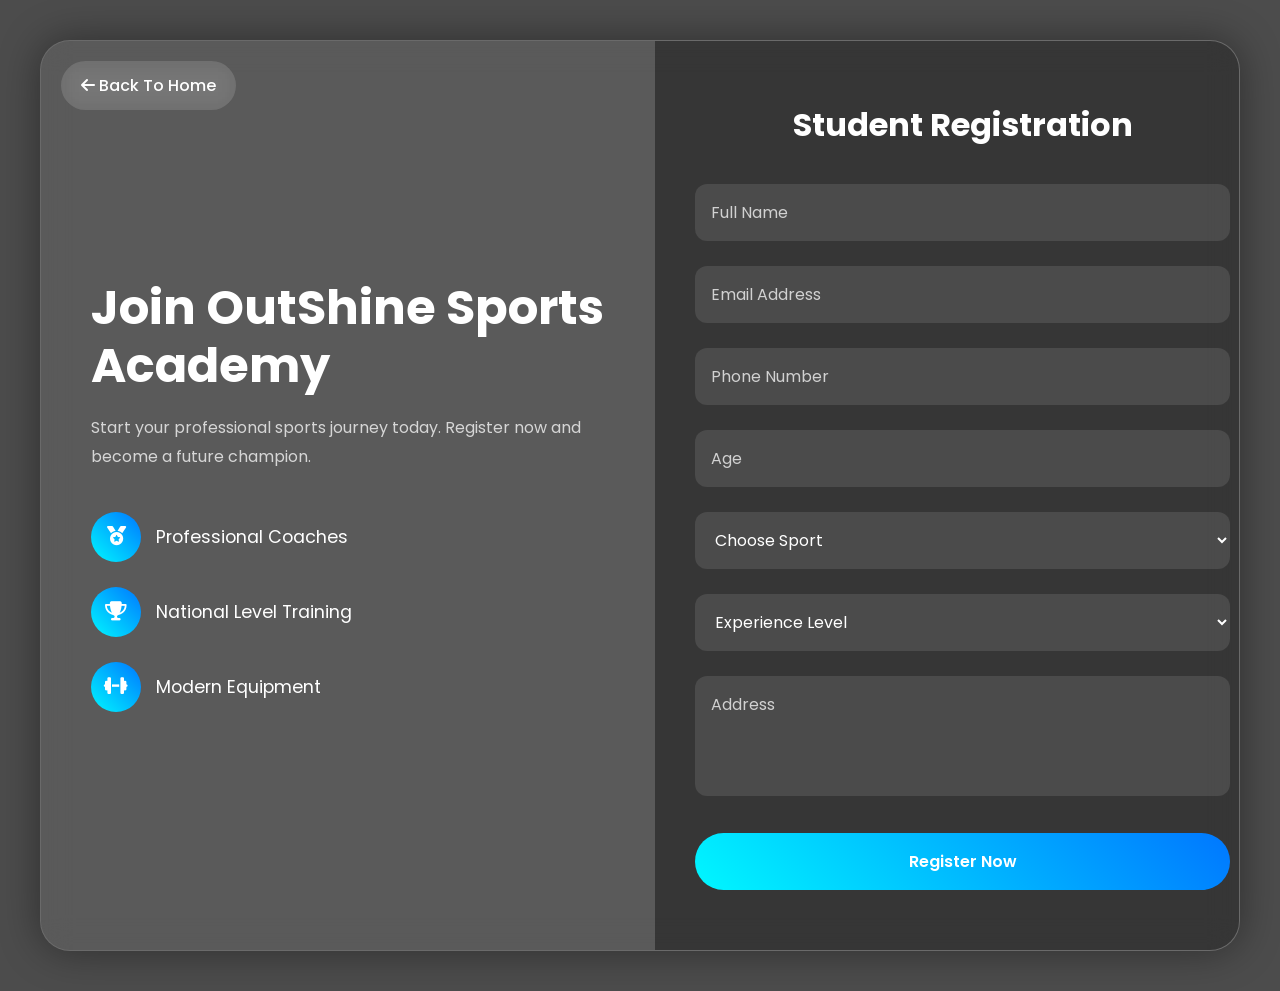
<file: registration.html>
<!-- registration.html -->

<!DOCTYPE html>
<html lang="en">

<head>
    <meta charset="UTF-8">
    <meta name="viewport" content="width=device-width, initial-scale=1.0">
    <title>OutShine Academy Registration</title>

    <!-- CSS -->
    <link rel="stylesheet" href="registration.css">

    <!-- Google Font -->
    <link href="https://fonts.googleapis.com/css2?family=Poppins:wght@300;400;500;600;700&display=swap" rel="stylesheet">

    <!-- Font Awesome -->
    <link rel="stylesheet" href="https://cdnjs.cloudflare.com/ajax/libs/font-awesome/6.5.1/css/all.min.css">
</head>

<body>
    <!-- REGISTRATION CONTAINER -->
    <section class="registration-section">

        <div class="registration-container">

            <!-- LEFT SIDE -->

            <div class="left-side">

                <!-- BACK BUTTON -->
                <a href="index.html" class="back-btn">
                    <i class="fa-solid fa-arrow-left"></i> Back To Home
                </a>

                <h1>Join OutShine Sports Academy</h1>

                <p>
                    Start your professional sports journey today.
                    Register now and become a future champion.
                </p>

                <div class="features">

                    <div class="feature">
                        <i class="fa-solid fa-medal"></i>
                        <span>Professional Coaches</span>
                    </div>

                    <div class="feature">
                        <i class="fa-solid fa-trophy"></i>
                        <span>National Level Training</span>
                    </div>

                    <div class="feature">
                        <i class="fa-solid fa-dumbbell"></i>
                        <span>Modern Equipment</span>
                    </div>

                </div>

            </div>

            <!-- RIGHT SIDE -->

            <div class="right-side">

                <form id="registrationForm">

                    <h2>Student Registration</h2>

                    <!-- NAME -->

                    <div class="input-box">
                        <input type="text" id="name" required>
                        <label>Full Name</label>
                    </div>

                    <!-- EMAIL -->

                    <div class="input-box">
                        <input type="email" id="email" required>
                        <label>Email Address</label>
                    </div>

                    <!-- PHONE -->

                    <div class="input-box">
                        <input type="tel" id="phone" required>
                        <label>Phone Number</label>
                    </div>

                    <!-- AGE -->

                    <div class="input-box">
                        <input type="number" id="age" required>
                        <label>Age</label>
                    </div>

                    <!-- SPORT -->
                    <div class="select-box">
                        <select id="sport" required>
                            <option value="">Choose Sport</option>
                            <option>Football</option>
                            <option>Cricket</option>
                            <option>Basketball</option>
                            <option>Volleyball</option>
                            <option>Table Tennis</option>
                            <option>Fitness Training</option>
                        </select>
                    </div>

                    <!-- EXPERIENCE -->
                    <div class="select-box">
                        <select id="experience" required>
                            <option value="">Experience Level</option>
                            <option>Beginner</option>
                            <option>Intermediate</option>
                            <option>Advanced</option>
                        </select>
                    </div>

                    <!-- ADDRESS -->

                    <div class="textarea-box">

                        <textarea id="address" required></textarea>
                        <label>Address</label>

                    </div>

                    <!-- SUBMIT -->

                    <button type="submit" class="submit-btn">
                        Register Now
                    </button>

                </form>

            </div>

        </div>

    </section>

    <!-- SUCCESS POPUP -->
    <div class="success-popup" id="successPopup">
        <div class="popup-content">
            <i class="fa-solid fa-circle-check"></i>
            <h2>Registration Successful!</h2>
            <p>Welcome to OutShine Sports Academy.</p>
            <button id="closePopup">Okay</button>
        </div>
    </div>

    <!-- <section class="dataCollection">
        <div id="studentContainer"></div>
    </section> -->

    <!-- JS -->

    <!-- <script src="registration.js"></script> -->
    <script src="registration.js"></script>
</body>

</html>
</file>
<file: registration.css>
/* registration.css */

*{
    margin: 0;
    padding: 0;
    box-sizing: border-box;
    font-family: 'Poppins', sans-serif;
}

body{
    min-height: 100vh;
    background:
    linear-gradient(rgba(0,0,0,0.7),rgba(0,0,0,0.7)),
    url('https://images.unsplash.com/photo-1517649763962-0c623066013b?q=80&w=1600&auto=format&fit=crop');
    background-size: cover;
    background-position: center;
    display: flex;
    justify-content: center;
    align-items: center;
    padding: 40px 20px;
    overflow-x: hidden;
}

/* BACK BUTTON */

.back-btn{
    position: absolute;
    top: 20px;
    left: 20px;
    text-decoration: none;
    color: white;
    background: rgba(255,255,255,0.1);
    padding: 12px 20px;
    border-radius: 30px;
    backdrop-filter: blur(10px);
    transition: 0.4s;
    font-weight: 500;
}

.back-btn:hover{
    background: #00f7ff;
    color: black;
}

/* MAIN CONTAINER */

.registration-container{
    width: 100%;
    max-width: 1200px;
    display: grid;
    grid-template-columns: repeat(2,1fr);
    background: rgba(255,255,255,0.08);
    border: 1px solid rgba(255,255,255,0.1);
    backdrop-filter: blur(15px);
    border-radius: 30px;
    overflow: hidden;
    box-shadow: 0 0 40px rgba(0,0,0,0.4);
}

/* LEFT SIDE */

.left-side{
    width: 48vw;
    padding: 70px 50px;
    color: white;
    display: flex;
    flex-direction: column;
    justify-content: center;
}

.left-side h1{
    font-size: 3rem;
    margin-bottom: 20px;
    line-height: 1.2;
}

.left-side p{
    line-height: 1.8;
    color: #d6d6d6;
    margin-bottom: 40px;
}

.features{
    display: flex;
    flex-direction: column;
    gap: 25px;
}

.feature{
    display: flex;
    align-items: center;
    gap: 15px;
    font-size: 1.1rem;
}

.feature i{
    width: 50px;
    height: 50px;
    background: linear-gradient(45deg,#00f7ff,#0077ff);
    display: flex;
    justify-content: center;
    align-items: center;
    border-radius: 50%;
    font-size: 1.2rem;
}

/* RIGHT SIDE */

.right-side{
    width: 48vw;
    background: rgba(0,0,0,0.4);
    padding: 60px 40px;
}

.right-side h2{
    text-align: center;
    color: white;
    margin-bottom: 35px;
    font-size: 2rem;
}

/* INPUT BOX */

.input-box{
    position: relative;
    margin-bottom: 25px;
}

.input-box input{
    width: 100%;
    padding: 16px;
    border: none;
    outline: none;
    border-radius: 12px;
    background: rgba(255,255,255,0.1);
    color: white;
    font-size: 1rem;
}

.input-box label{
    position: absolute;
    left: 16px;
    top: 16px;
    color: #d1d1d1;
    pointer-events: none;
    transition: 0.3s;
}

.input-box input:focus + label,
.input-box input:valid + label{
    top: -10px;
    left: 12px;
    background: #00f7ff;
    color: black;
    padding: 2px 10px;
    border-radius: 20px;
    font-size: 0.8rem;
}

/* SELECT */

.select-box{
    margin-bottom: 25px;
}

.select-box select{
    width: 100%;
    padding: 16px;
    border: none;
    outline: none;
    border-radius: 12px;
    background: rgba(255,255,255,0.1);
    color: white;
    font-size: 1rem;
}

.select-box option{
    color: black;
}

/* TEXTAREA */

.textarea-box{
    position: relative;
    margin-bottom: 30px;
}

.textarea-box textarea{
    width: 100%;
    height: 120px;
    resize: none;
    padding: 16px;
    border: none;
    outline: none;
    border-radius: 12px;
    background: rgba(255,255,255,0.1);
    color: white;
    font-size: 1rem;
}

.textarea-box label{
    position: absolute;
    left: 16px;
    top: 16px;
    color: #d1d1d1;
    pointer-events: none;
    transition: 0.3s;
}

.textarea-box textarea:focus + label,
.textarea-box textarea:valid + label{
    top: -10px;
    left: 12px;
    background: #00f7ff;
    color: black;
    padding: 2px 10px;
    border-radius: 20px;
    font-size: 0.8rem;
}

/* BUTTON */

.submit-btn{
    width: 100%;
    padding: 16px;
    border: none;
    border-radius: 40px;
    background: linear-gradient(45deg,#00f7ff,#0077ff);
    color: white;
    font-size: 1rem;
    font-weight: 600;
    cursor: pointer;
    transition: 0.4s;
}

.submit-btn:hover{
    transform: translateY(-5px);
    box-shadow: 0 10px 30px rgba(0,247,255,0.4);
}

/* SUCCESS POPUP */

.success-popup{
    position: fixed;
    top: 0;
    left: 0;
    width: 100%;
    height: 100%;
    background: rgba(0,0,0,0.7);
    display: flex;
    justify-content: center;
    align-items: center;
    visibility: hidden;
    opacity: 0;
    transition: 0.4s;
}

.success-popup.active{
    visibility: visible;
    opacity: 1;
}

.popup-content{
    background: #111827;
    padding: 50px 40px;
    border-radius: 25px;
    text-align: center;
    width: 90%;
    max-width: 400px;
    color: white;
    transform: scale(0.7);
    transition: 0.4s;
}

.success-popup.active .popup-content{
    transform: scale(1);
}

.popup-content i{
    font-size: 4rem;
    color: #00f7ff;
    margin-bottom: 20px;
}

.popup-content h2{
    margin-bottom: 15px;
}

.popup-content p{
    color: #d1d1d1;
    margin-bottom: 25px;
}

.popup-content button{
    padding: 12px 30px;
    border: none;
    border-radius: 30px;
    background: linear-gradient(45deg,#00f7ff,#0077ff);
    color: white;
    font-weight: 600;
    cursor: pointer;
}

/* RESPONSIVE */

@media(max-width: 991px){

    .registration-container{
        grid-template-columns: 1fr;
    }

    .left-side{
        padding: 50px 30px;
    }

    .right-side{
        padding: 50px 25px;
    }

}

@media(max-width: 600px){

    .left-side h1{
        font-size: 2.2rem;
    }

    .right-side h2{
        font-size: 1.6rem;
    }
}


/* STUDENT CONTAINER                                 testing ongoing*/

#studentContainer{

    width:90%;
    margin:60px auto;

    display:grid;

    grid-template-columns:repeat(auto-fit,minmax(320px,1fr));

    gap:30px;

}


/* STUDENT CARD */

.student-card{

    background:linear-gradient(145deg,#111827,#1f2937);

    padding:30px;

    border-radius:25px;

    color:white;

    box-shadow:0 10px 25px rgba(0,0,0,0.4);

    transition:0.4s;

    position:relative;

    overflow:hidden;

}


/* HOVER EFFECT */

.student-card:hover{

    transform:translateY(-10px) scale(1.02);

    box-shadow:0 15px 35px rgba(0,255,200,0.3);

}


/* TOP GLOW LINE */

.student-card::before{

    content:"";

    position:absolute;

    top:0;
    left:0;

    width:100%;
    height:5px;

    background:linear-gradient(90deg,#00f7ff,#00ff88,#0077ff);

}


/* STUDENT NAME */

.student-card h2{

    font-size:1.8rem;

    margin-bottom:20px;

    color:#00f7ff;

}


/* TEXT */

.student-card p{

    font-size:1rem;

    margin-bottom:12px;

    color:#d1d5db;

    line-height:1.6;

}


/* LABELS */

.student-card strong{

    color:white;

}


/* DELETE BUTTON */

.student-card button{

    margin-top:20px;

    padding:12px 22px;

    border:none;

    border-radius:12px;

    background:linear-gradient(45deg,#ff003c,#ff4d4d);

    color:white;

    font-size:1rem;

    font-weight:600;

    cursor:pointer;

    transition:0.4s;

}


/* BUTTON HOVER */

.student-card button:hover{

    transform:scale(1.08);

    background:linear-gradient(45deg,#ff4d4d,#ff003c);

}


/* MOBILE RESPONSIVE */

@media(max-width:600px){

    #studentContainer{

        width:95%;

        grid-template-columns:1fr;

    }

    .student-card{

        padding:22px;

    }

    .student-card h2{

        font-size:1.5rem;

    }

}
</file>
